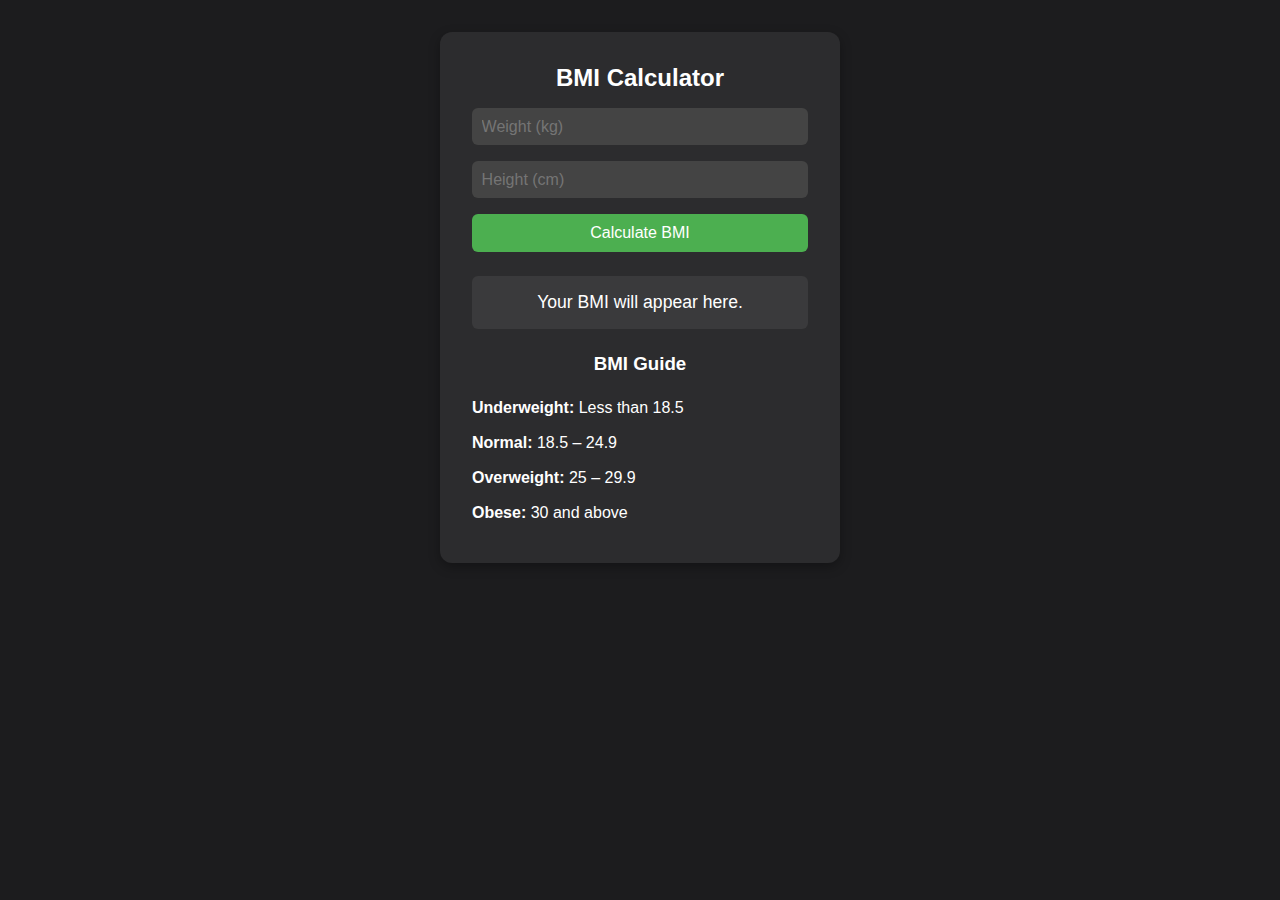
<file: BMI_Calculator/index.html>
<!DOCTYPE html>
<html lang="en">
  <head>
    <meta charset="UTF-8" />
    <meta name="viewport" content="width=device-width, initial-scale=1.0" />
    <title>BMI Calculator</title>
    <link rel="stylesheet" href="style.css" />
  </head>
  <body>
    <div class="bmi-container">
      <h2>BMI Calculator</h2>

      <form id="bmi-form">
        <input type="number" id="weight" placeholder="Weight (kg)" required />
        <input type="number" id="height" placeholder="Height (cm)" required />
        <button type="submit">Calculate BMI</button>
      </form>

      <div id="result" class="result-box">
        <p>Your BMI will appear here.</p>
      </div>

      <div class="bmi-guide">
        <h3>BMI Guide</h3>
        <ul>
          <li><strong>Underweight:</strong> Less than 18.5</li>
          <li><strong>Normal:</strong> 18.5 – 24.9</li>
          <li><strong>Overweight:</strong> 25 – 29.9</li>
          <li><strong>Obese:</strong> 30 and above</li>
        </ul>
      </div>
    </div>
  </body>

  <script>
    const form = document.getElementById("bmi-form");
    // const form = document.querySelector('form')
    let result = document.getElementById("result");
    // console.log(result);

    form.addEventListener("submit", function (e) {
      e.preventDefault();
      // console.log(e);
      // console.log(e.target);
      // console.log(this);

      let weight = document.getElementById("weight").value;
      let height = document.getElementById("height").value;

      const bmi = Number(calculateBMI(weight, height).toFixed(2));
      const bmiChecker = bmiDisplay(bmi);


      console.log(typeof(bmi));
      result.innerText = `Your BMI is : ${bmi}, Case : ${bmiChecker}`
      result.textContent = `Your BMI is: ${bmi}, Case: ${bmiChecker}`; // suggestion for fast approach

      document.getElementById("weight").value = ""
      document.getElementById("height").value = ""
      // console.log(bmi);
    });

    const calculateBMI = (weight, height) => weight / (height / 100) ** 2;
    const bmiDisplay = (bmi) => {
      if (bmi < 18.5) return "Underweight";
      else if (bmi >= 18.5 && bmi <= 24.9) return "Normal";
      else if (bmi >= 25 && bmi <= 29.9) return "Overweight";
      else return "Obese";

      //  <li><strong>Underweight:</strong> Less than 18.5</li>
      //     <li><strong>Normal:</strong> 18.5 – 24.9</li>
      //     <li><strong>Overweight:</strong> 25 – 29.9</li>
      //     <li><strong>Obese:</strong> 30 and above</li>
    };
  </script>
</html>
</file>
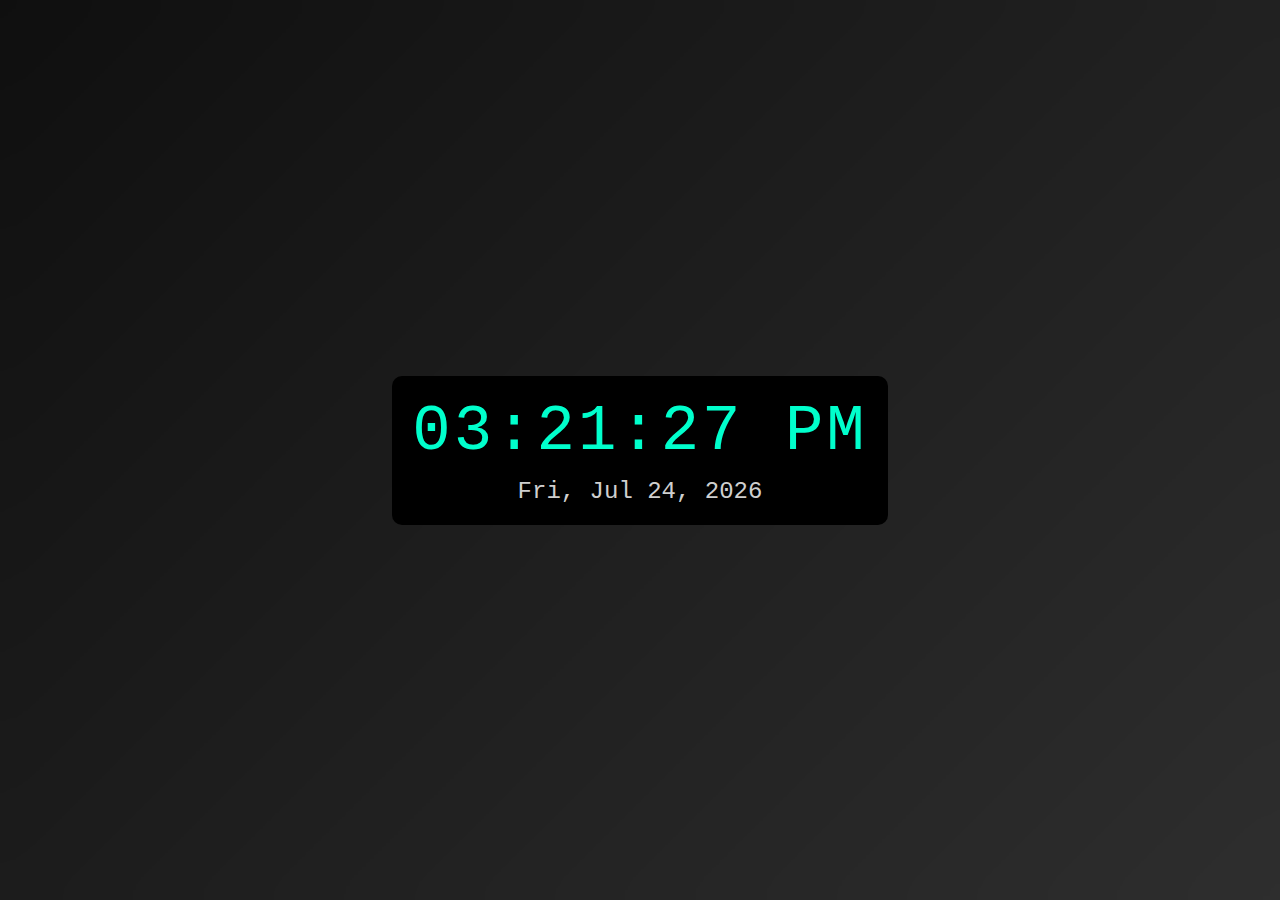
<file: DigitalClock/index.html>
<!DOCTYPE html>
<html lang="en">
  <head>
    <meta charset="UTF-8" />
    <meta name="viewport" content="width=device-width, initial-scale=1.0" />
    <title>Digital Clock</title>
    <link rel="stylesheet" href="style.css" />
  </head>
  <body>
    <div class="clock-container">
      <div id="clock">00:00:00</div>
      <div id="date">dd/mm/yyyy</div>
    </div>
  </body>
  <script src="script.js"></script>
</html>
</file>
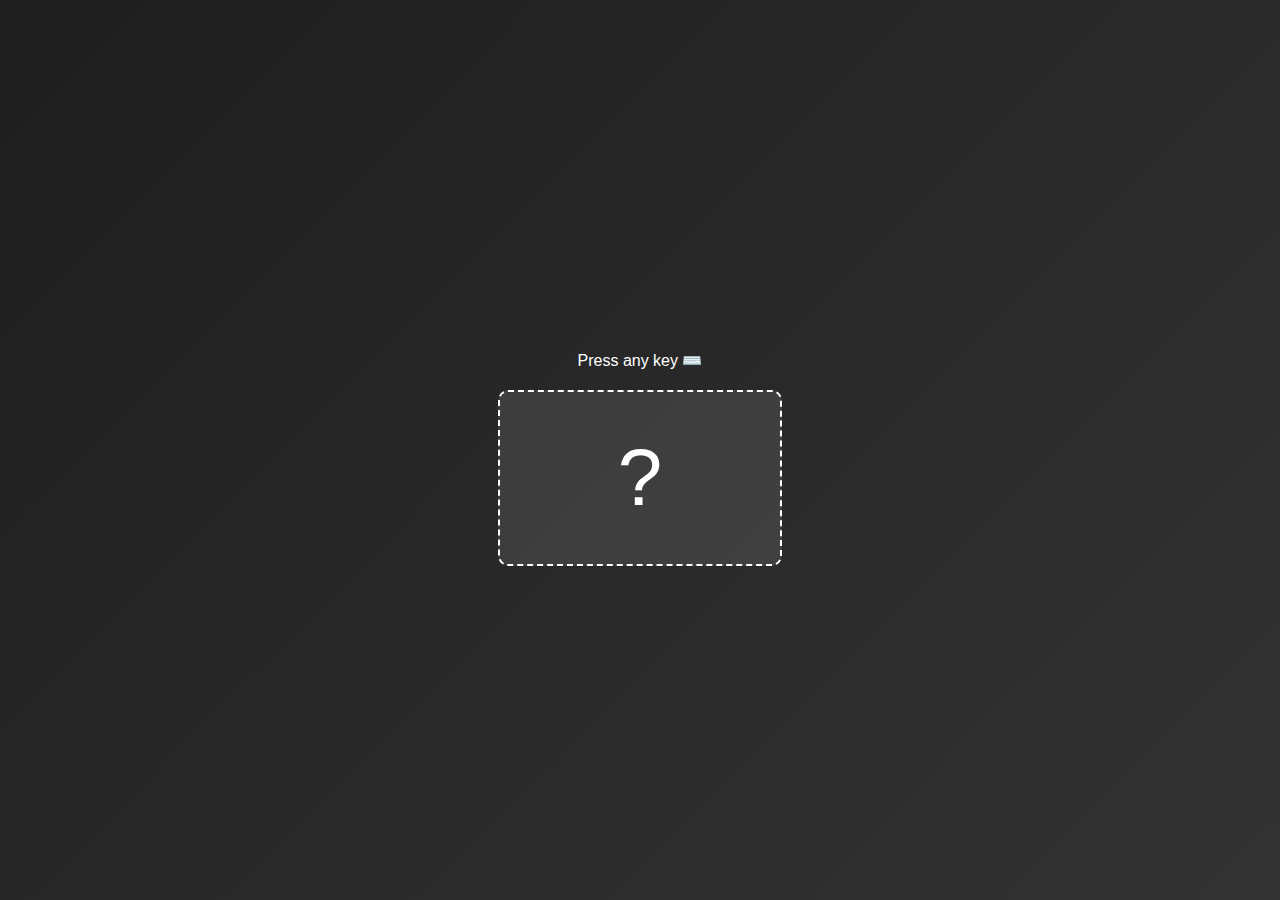
<file: keyboardCheck/index.html>
<!DOCTYPE html>
<html lang="en">
<head>
  <meta charset="UTF-8" />
  <meta name="viewport" content="width=device-width, initial-scale=1.0"/>
  <title>Keyboard Check</title>
  <link rel="stylesheet" href="style.css" />
</head>
<body>

  <div class="container">
    <p>Press any key ⌨️</p>
    <div id="keyDisplay">?</div>
  </div>

  <script src="script.js"></script>

</body>
</html>
</file>
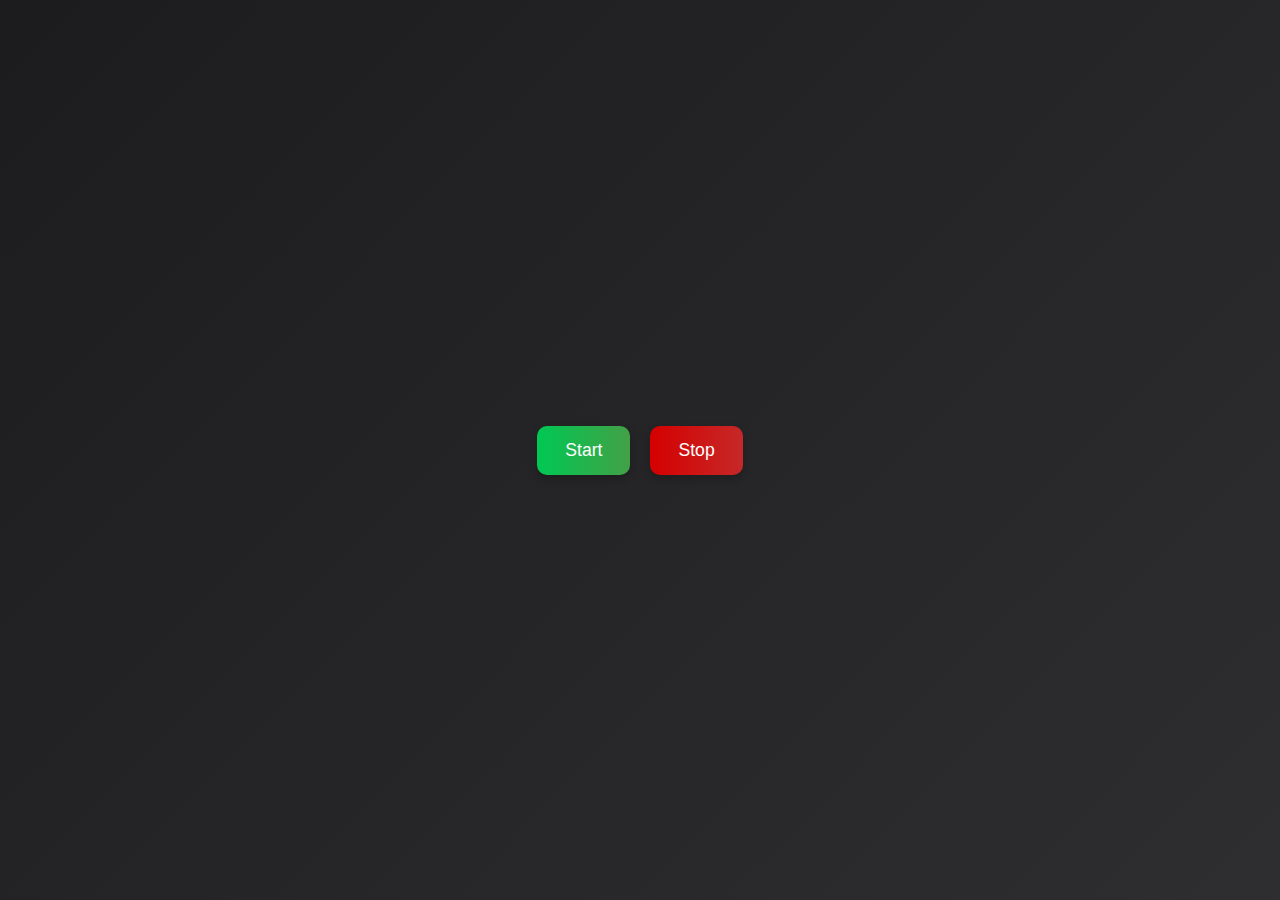
<file: rapidColorChanging/index.html>
<!DOCTYPE html>
<html lang="en">
  <head>
    <meta charset="UTF-8" />
    <meta name="viewport" content="width=device-width, initial-scale=1.0" />
    <title>Color Changer</title>
    <link rel="stylesheet" href="style.css" />
  </head>
  <body>
    <div class="btn-container">
      <button id="start">Start</button>
      <button id="stop">Stop</button>
    </div>
    <script src="script.js"></script>
  </body>
</html>
</file>
<file: BMI_Calculator/style.css>
* {
  box-sizing: border-box;
  margin: 0;
  padding: 0;
}

body {
  font-family: 'Segoe UI', sans-serif;
  background-color: #1c1c1e;
  color: #fff;
  display: flex;
  justify-content: center;
  align-items: flex-start;
  min-height: 100vh;
  padding: 2rem;
}

.bmi-container {
  background-color: #2c2c2e;
  padding: 2rem;
  border-radius: 12px;
  box-shadow: 0 4px 12px rgba(0, 0, 0, 0.3);
  max-width: 400px;
  width: 100%;
}

h2, h3 {
  text-align: center;
  margin-bottom: 1rem;
}

form {
  display: flex;
  flex-direction: column;
  gap: 1rem;
  margin-bottom: 1.5rem;
}

input {
  padding: 0.6rem;
  font-size: 1rem;
  border-radius: 6px;
  border: none;
  background-color: #444;
  color: white;
}

button {
  padding: 0.6rem;
  background-color: #4caf50;
  color: white;
  font-size: 1rem;
  border: none;
  border-radius: 6px;
  cursor: pointer;
  transition: background 0.3s ease;
}

button:hover {
  background-color: #45a049;
}

.result-box {
  background-color: #3a3a3c;
  padding: 1rem;
  border-radius: 6px;
  text-align: center;
  margin-bottom: 1.5rem;
  font-size: 1.1rem;
}

.bmi-guide ul {
  list-style: none;
  padding-left: 0;
  line-height: 1.8;
}

.bmi-guide li {
  padding: 0.2rem 0;
}
</file>
<file: DigitalClock/style.css>
* {
  margin: 0;
  padding: 0;
  box-sizing: border-box;
}

body {
  background: linear-gradient(135deg, #0f0f0f, #2e2e2e);
  backdrop-filter: blur(20px) saturate(180%);
  -webkit-backdrop-filter: blur(20px) saturate(180%);
  background-color: rgba(15, 15, 15, 0.75);
  font-family: "Segoe UI", Tahoma, Geneva, Verdana, sans-serif;
  height: 100vh;
  display: flex;
  justify-content: center;
  align-items: center;
}

/* .clock-container {
  background: linear-gradient(145deg, #1a1a1a, #0f0f0f);
  padding: 40px 60px;
  border-radius: 20px;
  box-shadow: 8px 8px 20px #0a0a0a, -8px -8px 20px #1f1f1f;
  text-align: center;
  color: #ffffff;
  border: 1px solid rgba(255, 255, 255, 0.08);
} */

.clock-container {
  font-family: 'Courier New', monospace;
  font-size: 2em;
  text-align: center;
  margin-top: 50px;
  color: #00ffcc;
  background-color: black;
  padding: 20px;
  border-radius: 10px;
  width: fit-content;
  margin: auto;
}


#clock {
  font-size: 4rem;
  letter-spacing: 3px;
  margin-bottom: 10px;
}

#date {
  font-size: 1.5rem;
  color: #cfcfcf;
}
</file>
<file: keyboardCheck/style.css>
body {
  margin: 0;
  padding: 0;
  height: 100vh;
  font-family: 'Segoe UI', sans-serif;
  background: linear-gradient(135deg, #1e1e1e, #333);
  display: flex;
  justify-content: center;
  align-items: center;
  color: white;
}

.container {
  text-align: center;
}

#keyDisplay {
  margin-top: 20px;
  font-size: 5rem;
  padding: 40px;
  border: 2px dashed #fff;
  border-radius: 10px;
  min-width: 200px;
  background-color: rgba(255, 255, 255, 0.1);
  backdrop-filter: blur(5px);
}
</file>
<file: rapidColorChanging/style.css>
body {
  height: 100vh;
  margin: 0;
  display: flex;
  justify-content: center;
  align-items: center;
  /* background-color: linear-gradient(135deg, #1c1c1e, #2e2e30); */
  background: linear-gradient(135deg, #1c1c1e, #2e2e30);

  font-family: "Segoe UI", Tahoma, Geneva, Verdana, sans-serif;
}

.btn-container {
  display: flex;
  gap: 20px;
}

button {
  padding: 14px 28px;
  font-size: 1.1rem;
  border: none;
  border-radius: 10px;
  cursor: pointer;
  box-shadow: 0 4px 8px rgba(0, 0, 0, 0.2);
  transition: all 0.3s ease;
}

#start {
  background: linear-gradient(to right, #00c853, #43a047);
  color: white;
}

#start:hover {
  transform: translateY(-2px);
  background: linear-gradient(to right, #00e676, #66bb6a);
}

#stop {
  background: linear-gradient(to right, #d50000, #c62828);
  color: white;
}

#stop:hover {
  transform: translateY(-2px);
  background: linear-gradient(to right, #ff1744, #e53935);
}
</file>
